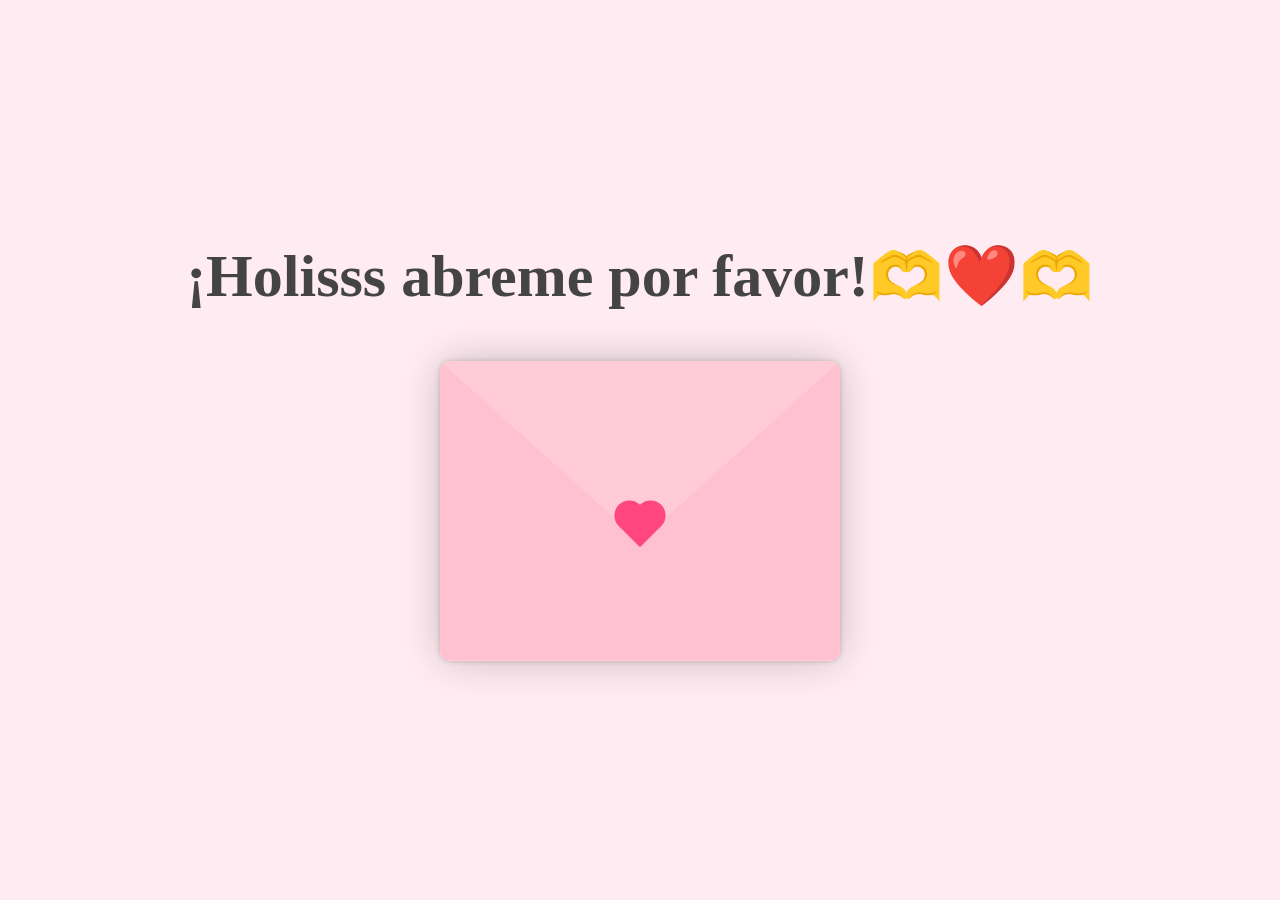
<file: index.html>
<!DOCTYPE html>
<html lang="en">
<head>
    <meta charset="UTF-8">
    <meta name="viewport" content="width=device-width, initial-scale=1.0">
    <link rel="preconnect" href="https://fonts.googleapis.com">
    <link rel="preconnect" href="https://fonts.gstatic.com" crossorigin>
    <link href="https://fonts.googleapis.com/css2?family=Dancing+Script:wght@400..700&family=Marck+Script&display=swap" rel="stylesheet">
    <link rel="stylesheet" href="styles.css">
    <title>Carta de San Valentín 1v</title>
</head>
<body>
    <h1>¡Holisss abreme por favor!🫶❤️🫶</h1>
    <div class="contenedor">
        <div class="envoltura-sobre">
            <div class="sobre">
                <div class="carta">
                    <div class="contenido">
                        <strong>Para mi niña hermosa y bellisima 😍🤭🥰🥰🫶</strong>
                        <p>
                            Hoy, <strong>1 de agosto</strong>. No es un día cualquiera, es un día perfecto para recordarte lo muchísimo que te amo. Desde que llegaste a mi vida, todo tiene más color. Eres mi lugar favorito, la razón de muchas de mis sonrisas y la persona que hace hasta lo imposible por alegrarme el día. Espero que esta cartita te guste y, sobre todo, que llegue a tu corazón. Gracias por estar a mi lado, por aguantar todas mis ocurrencias, mis torpezas y por quererme tal como soy. Créeme que no pasa un solo día sin que agradezca tenerte en mi vida. <code></code> Hoy solo quiero que disfrutes muchísimo tu día. Ojalá puedas comprarte algo rico para comer y un heladito de postre. Que te diviertas mucho, sonrías un montón y la pases muy bonito, porque te lo mereces. <strong>Feliz Día de la Novia</strong>, mi <em>niña bonita</em>. ❤️<br> Con mucho <strong>cariño</strong> y muchísimo <strong>amor</strong>,<br> Tu <strong>loco enamorado</strong>. ❤️ <span style="font-size:0.9em; color:blueviolet;">PD: Te amo demasiado y siempre voy a desear verte feliz. ❤️</span><br> <code>"https://youtube.com/shorts/8mrO4U0qGks?si=vqg1fSAtXaIhV43W"</code></span><br> sacale captura a la carta y ponla en google fotos para ver el video 😅😅😅 <code></code>
                        </p>
                    </div>
                </div>
            </div>
            <div class="corazon"></div>
            <div class="solapa-derecha"></div>
            <div class="solapa-izquierda"></div>
        </div>
    </div>
    <script src="script.js"></script>
</body>
</html>
</file>
<file: styles.css>
* {
    margin: 0;
    padding: 0;
    box-sizing: border-box;
}

 :root {
    --primario: #fff;
    --fondo: #ffebf2;
    --fondo-sobre: #ffe3ed;
    --solapa-sobre: #ffccd5;
    --cuerpo-sobre: #ffc1d1;
    --sombra: rgba(0, 0, 0, 0.2);
    --texto: #003049;
    --corazon: #ff477e;
}

body {
    background: var(--fondo);
    display: flex;
    align-items: center;
    justify-content: center;
    flex-direction: column;
    height: 100vh;
}

h1 {
    font-family: "Marck Script" serif;
    text-align: center;
    font-size: 60px;
    margin-bottom: 50px;
    color: #444;
}

.contenedor {
    width: 400px;
}

.envoltura-sobre {
    position: relative;
    background-color: var(--fondo-sobre);
    box-shadow: 0 0 40px var(--sombra);
    border-radius: 15px;
}

.sobre {
    position: relative;
    width: 400px;
    height: 300px;
}

.sobre::before {
    content: "";
    position: absolute;
    top: 0;
    left: 0;
    right: 0;
    z-index: 4;
    border-top: 180px solid var(--solapa-sobre);
    border-right: 200px solid transparent;
    border-left: 200px solid transparent;
    transform-origin: top;
    transition: all 1s ease-in-out 1.2s;
    border-radius: 10px;
}

.solapa-derecha {
    position: absolute;
    top: 0;
    right: 0;
    width: 100%;
    height: 100%;
    clip-path: polygon(100% 0, 0 100%, 100% 100%);
    background-color: var(--cuerpo-sobre);
    border-bottom-right-radius: 10px;
    border-top-right-radius: 10px;
    border-bottom-left-radius: 10px;
}

.solapa-izquierda {
    position: absolute;
    top: 0;
    left: 0;
    width: 100%;
    height: 100%;
    clip-path: polygon(100% 100%, 0 100%, 0 0);
    background-color: var(--cuerpo-sobre);
    border-top-left-radius: 10px;
    border-bottom-left-radius: 10px;
    border-bottom-right-radius: 10px;
}

.carta {
    position: absolute;
    bottom: 0;
    width: 100%;
    height: 100%;
    background-color: var(--primario);
    text-align: center;
    box-shadow: 0 0 5px var(--sombra);
    padding: 20px;
    border-radius: 10px;
    transition: transform .9s ease-in-out;
}

.contenido {
    font-family: "Gill Sans", Calibri, sans-serif;
    color: var(--texto);
    text-align: left;
    font-size: 12px;
    border: 3px dotted var(--texto);
    padding: 10px;
    height: 100%;
    line-height: 14px;
    cursor: pointer;
    overflow-y: scroll;
}

.corazon {
    position: absolute;
    top: 50%;
    left: 50%;
    width: 30px;
    height: 30px;
    background-color: var(--corazon);
    transform: translate(-50%,0) rotate(45deg);
    transition: transform 0.5s ease-in-out 1s;
    z-index: 999;
    cursor: pointer;
}

.corazon::before,
.corazon::after {
    content: "";
    position: absolute;
    width: 30px;
    height: 30px;
    background-color: var(--corazon);
    border-radius: 100%;

}

.corazon:before {
    top: -15px;
}

.corazon:after {
    right: 15px;
}

/*Agregar clases dinamicos*/
.abierto .sobre::before {
    transform: rotateX(180deg);
    z-index: 0;
}

.abierto .corazon{
    transform: rotate(90deg);
    transition-delay: 0.9s;
}

.carta.mostrar-carta {
    transform: translateY(-290px);
    transition: transform .9s ease-in-out;
}

.carta.cerrando-carta {
    transform: translateY(-290px);
    transition: transform .9s ease-in-out;
}

.carta.abierta {
    z-index: 10000;
}

.envoltura-sobre.desactivar-sobre .sobre::before {
    pointer-events: none;
}

/*Scroll personalizado*/

/*
::-webkit-scrollbar {
    width: 8px;
}

::-webkit-scrollbar-track {
    background-color: transparent;
}

::-webkit-scrollbar-thumb {
    background-color: var(--cuerpo-sobre);
    border-radius: 4px;
}

::-webkit-scrollbar-thumb:hover {
    background-color: var(--corazon);
}
*/

/*Visual celular*/

@media screen and (max-width:400px) {
    .contenedor {
        width: 300px;
    }

    .sobre {
        width: 300px;
        height: 250px;
    }

    .sobre::before {
        border-top:150px solid var(--solapa-sobre) ;
        border-right: 150px solid transparent;
        border-left: 150px solid transparent;
    }
}
</file>
<file: proyecto 3/styles.css>
* {
    margin: 0;
    padding: 0;
    box-sizing: border-box;
}

 :root {
    --primario: #fff;
    --fondo: #ffebf2;
    --fondo-sobre: #ffe3ed;
    --solapa-sobre: #ffccd5;
    --cuerpo-sobre: #ffc1d1;
    --sombra: rgba(0, 0, 0, 0.2);
    --texto: #003049;
    --corazon: #ff477e;
}

body {
    background: var(--fondo);
    display: flex;
    align-items: center;
    justify-content: center;
    flex-direction: column;
    height: 100vh;
}

h1 {
    font-family: "Marck Script" serif;
    text-align: center;
    font-size: 60px;
    margin-bottom: 50px;
    color: #444;
}

.contenedor {
    width: 400px;
}

.envoltura-sobre {
    position: relative;
    background-color: var(--fondo-sobre);
    box-shadow: 0 0 40px var(--sombra);
    border-radius: 15px;
}

.sobre {
    position: relative;
    width: 400px;
    height: 300px;
}

.sobre::before {
    content: "";
    position: absolute;
    top: 0;
    left: 0;
    right: 0;
    z-index: 4;
    border-top: 180px solid var(--solapa-sobre);
    border-right: 200px solid transparent;
    border-left: 200px solid transparent;
    transform-origin: top;
    transition: all 1s ease-in-out 1.2s;
    border-radius: 10px;
}

.solapa-derecha {
    position: absolute;
    top: 0;
    right: 0;
    width: 100%;
    height: 100%;
    clip-path: polygon(100% 0, 0 100%, 100% 100%);
    background-color: var(--cuerpo-sobre);
    border-bottom-right-radius: 10px;
    border-top-right-radius: 10px;
    border-bottom-left-radius: 10px;
}

.solapa-izquierda {
    position: absolute;
    top: 0;
    left: 0;
    width: 100%;
    height: 100%;
    clip-path: polygon(100% 100%, 0 100%, 0 0);
    background-color: var(--cuerpo-sobre);
    border-top-left-radius: 10px;
    border-bottom-left-radius: 10px;
    border-bottom-right-radius: 10px;
}

.carta {
    position: absolute;
    bottom: 0;
    width: 100%;
    height: 100%;
    background-color: var(--primario);
    text-align: center;
    box-shadow: 0 0 5px var(--sombra);
    padding: 20px;
    border-radius: 10px;
    transition: transform .9s ease-in-out;
}

.contenido {
    font-family: "Gill Sans", Calibri, sans-serif;
    color: var(--texto);
    text-align: left;
    font-size: 12px;
    border: 3px dotted var(--texto);
    padding: 10px;
    height: 100%;
    line-height: 14px;
    cursor: pointer;
    overflow-y: scroll;
}

.corazon {
    position: absolute;
    top: 50%;
    left: 50%;
    width: 30px;
    height: 30px;
    background-color: var(--corazon);
    transform: translate(-50%,0) rotate(45deg);
    transition: transform 0.5s ease-in-out 1s;
    z-index: 999;
    cursor: pointer;
}

.corazon::before,
.corazon::after {
    content: "";
    position: absolute;
    width: 30px;
    height: 30px;
    background-color: var(--corazon);
    border-radius: 100%;

}

.corazon:before {
    top: -15px;
}

.corazon:after {
    right: 15px;
}

/*Agregar clases dinamicos*/
.abierto .sobre::before {
    transform: rotateX(180deg);
    z-index: 0;
}

.abierto .corazon{
    transform: rotate(90deg);
    transition-delay: 0.9s;
}

.carta.mostrar-carta {
    transform: translateY(-290px);
    transition: transform .9s ease-in-out;
}

.carta.cerrando-carta {
    transform: translateY(-290px);
    transition: transform .9s ease-in-out;
}

.carta.abierta {
    z-index: 10000;
}

.envoltura-sobre.desactivar-sobre .sobre::before {
    pointer-events: none;
}

/*Scroll personalizado*/

/*
::-webkit-scrollbar {
    width: 8px;
}

::-webkit-scrollbar-track {
    background-color: transparent;
}

::-webkit-scrollbar-thumb {
    background-color: var(--cuerpo-sobre);
    border-radius: 4px;
}

::-webkit-scrollbar-thumb:hover {
    background-color: var(--corazon);
}
*/

/*Visual celular*/

@media screen and (max-width:400px) {
    .contenedor {
        width: 300px;
    }

    .sobre {
        width: 300px;
        height: 250px;
    }

    .sobre::before {
        border-top:150px solid var(--solapa-sobre) ;
        border-right: 150px solid transparent;
        border-left: 150px solid transparent;
    }
}
</file>
